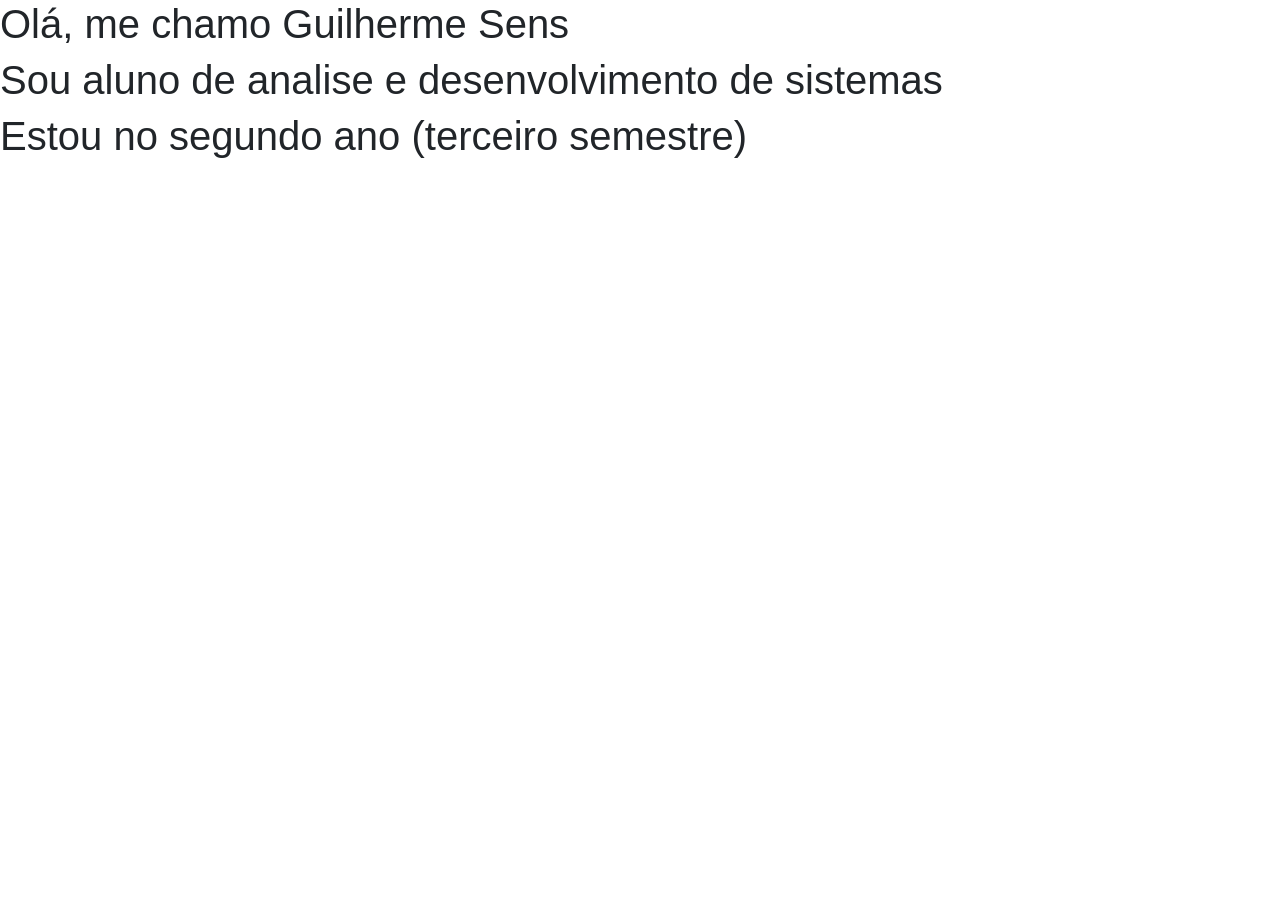
<file: bootstrap46/aula01/index.html>
<!doctype html>
<html lang="en">
  <head>
    
    <meta charset="utf-8">
    <meta name="viewport" content="width=device-width, initial-scale=1, shrink-to-fit=no">

    
    <link rel="stylesheet" href="https://cdn.jsdelivr.net/npm/bootstrap@4.6.2/dist/css/bootstrap.min.css" integrity="sha384-xOolHFLEh07PJGoPkLv1IbcEPTNtaed2xpHsD9ESMhqIYd0nLMwNLD69Npy4HI+N" crossorigin="anonymous">

    <title>Aprendendo Bootstrap 4.6 no UniSENAI</title>
  </head>
  <body>
    <h1>Olá, me chamo Guilherme Sens </h1>
    <h1> Sou aluno de analise e desenvolvimento de sistemas</h1>
    <h1>Estou no segundo ano (terceiro semestre)</h1>

   
    <script src="https://cdn.jsdelivr.net/npm/jquery@3.5.1/dist/jquery.slim.min.js" integrity="sha384-DfXdz2htPH0lsSSs5nCTpuj/zy4C+OGpamoFVy38MVBnE+IbbVYUew+OrCXaRkfj" crossorigin="anonymous"></script>
    <script src="https://cdn.jsdelivr.net/npm/bootstrap@4.6.2/dist/js/bootstrap.bundle.min.js" integrity="sha384-Fy6S3B9q64WdZWQUiU+q4/2Lc9npb8tCaSX9FK7E8HnRr0Jz8D6OP9dO5Vg3Q9ct" crossorigin="anonymous"></script>

    
  </body>
</html>
</file>
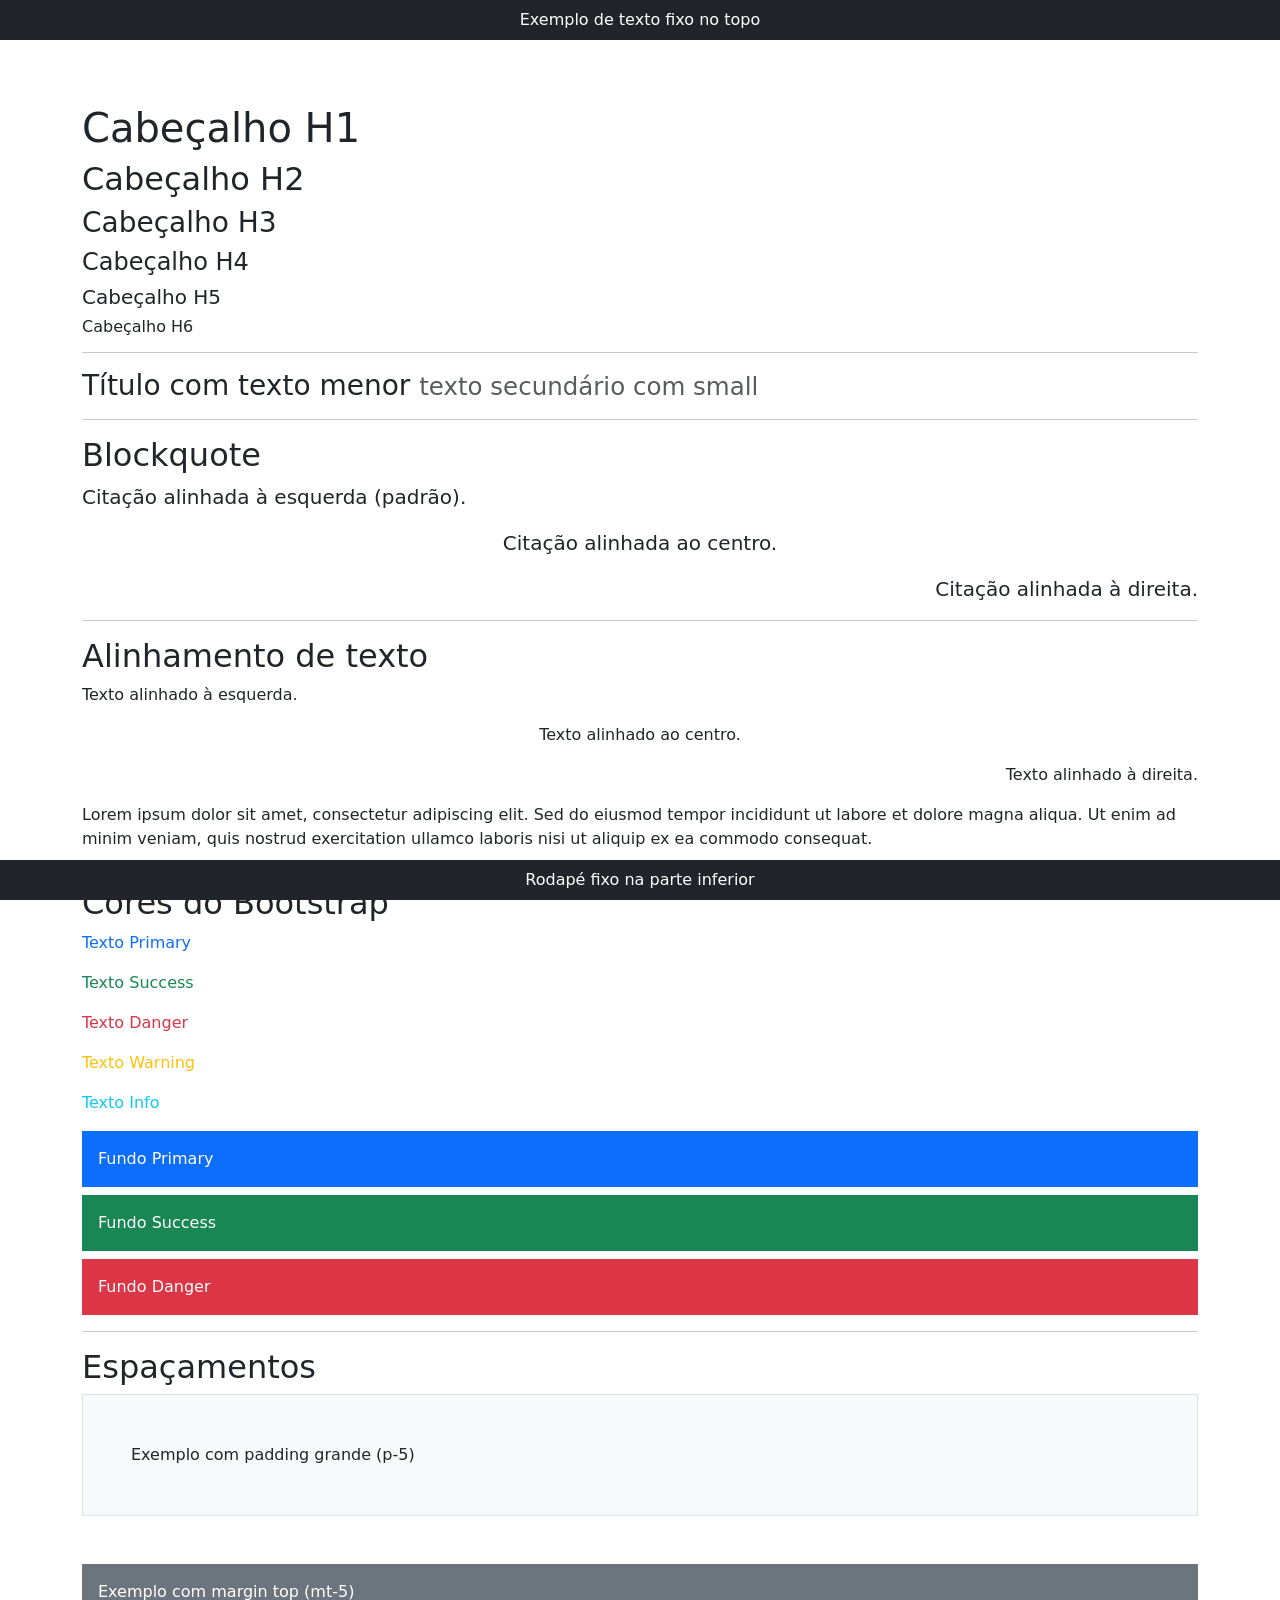
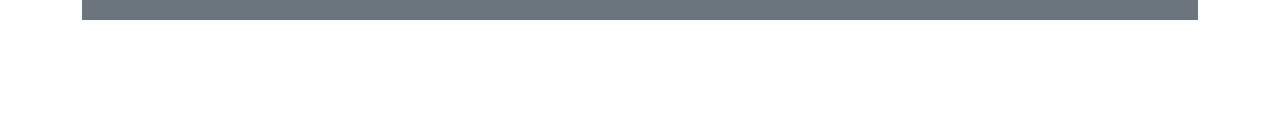
<file: bootstrap46/aula02/index.html>
<!DOCTYPE html>
<html lang="pt-br">
<head>
<meta charset="UTF-8">
<meta name="viewport" content="width=device-width, initial-scale=1.0">

<title>OT 02 - Bootstrap 46</title>


<link href="https://cdn.jsdelivr.net/npm/bootstrap@5.3.2/dist/css/bootstrap.min.css" rel="stylesheet">

</head>
<body class="p-4">


<div class="bg-dark text-white text-center p-2 fixed-top">
    Exemplo de texto fixo no topo
</div>

<div class="container" style="margin-top:80px; margin-bottom:80px;">

<h1 class="mt-4">Cabeçalho H1</h1>
<h2>Cabeçalho H2</h2>
<h3>Cabeçalho H3</h3>
<h4>Cabeçalho H4</h4>
<h5>Cabeçalho H5</h5>
<h6>Cabeçalho H6</h6>

<hr>

<h3>
Título com texto menor
<small class="text-muted">texto secundário com small</small>
</h3>

<hr>

<h2>Blockquote</h2>

<blockquote class="blockquote">
<p>Citação alinhada à esquerda (padrão).</p>
</blockquote>

<blockquote class="blockquote text-center">
<p>Citação alinhada ao centro.</p>
</blockquote>

<blockquote class="blockquote text-end">
<p>Citação alinhada à direita.</p>
</blockquote>

<hr>

<h2>Alinhamento de texto</h2>

<p class="text-start">
Texto alinhado à esquerda.
</p>

<p class="text-center">
Texto alinhado ao centro.
</p>

<p class="text-end">
Texto alinhado à direita.
</p>

<p class="text-justify">
Lorem ipsum dolor sit amet, consectetur adipiscing elit. Sed do eiusmod tempor
incididunt ut labore et dolore magna aliqua. Ut enim ad minim veniam,
quis nostrud exercitation ullamco laboris nisi ut aliquip ex ea commodo
consequat.
</p>

<hr>

<h2>Cores do Bootstrap</h2>

<p class="text-primary">Texto Primary</p>
<p class="text-success">Texto Success</p>
<p class="text-danger">Texto Danger</p>
<p class="text-warning">Texto Warning</p>
<p class="text-info">Texto Info</p>

<div class="p-3 mb-2 bg-primary text-white">Fundo Primary</div>
<div class="p-3 mb-2 bg-success text-white">Fundo Success</div>
<div class="p-3 mb-2 bg-danger text-white">Fundo Danger</div>

<hr>

<h2>Espaçamentos</h2>

<div class="p-5 bg-light border">
Exemplo com padding grande (p-5)
</div>

<div class="mt-5 p-3 bg-secondary text-white">
Exemplo com margin top (mt-5)
</div>

</div>


<div class="bg-dark text-white text-center p-2 fixed-bottom">
Rodapé fixo na parte inferior
</div>

</body>
</html>
</file>
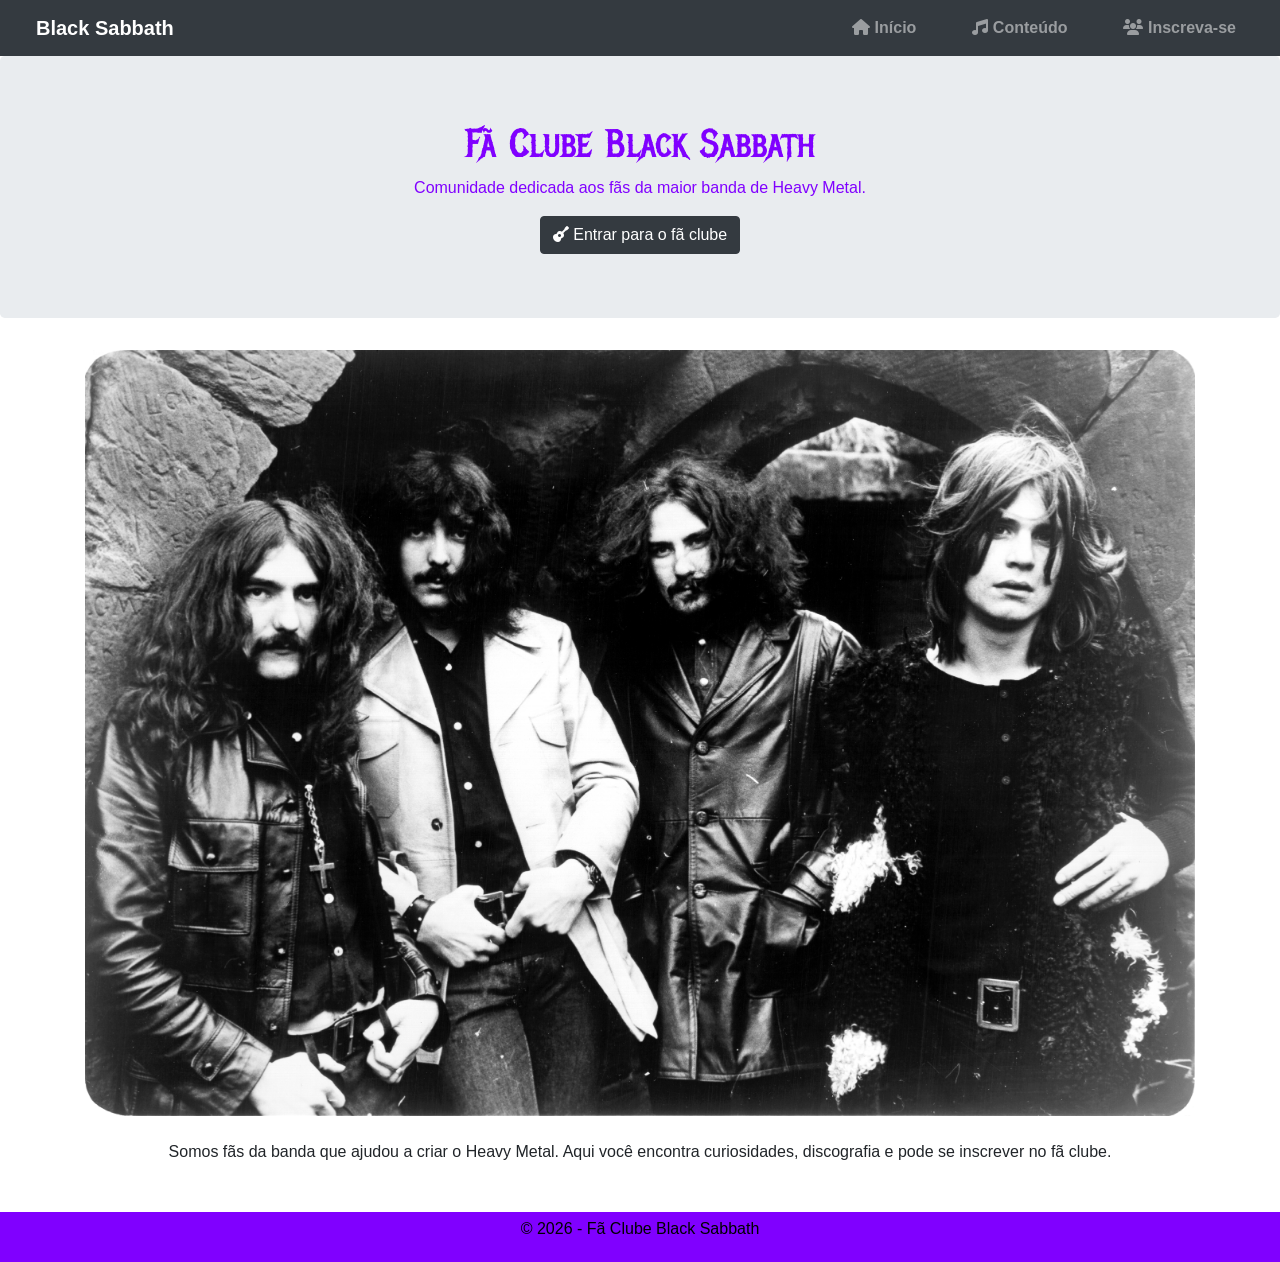
<file: bootstrap46/aula05/index.html>
<!DOCTYPE html>
<html lang="pt-br">
<head>

<meta charset="UTF-8">
<meta name="viewport" content="width=device-width, initial-scale=1">

<title>Fã Clube Black Sabbath</title>

<link rel="stylesheet" href="style.css">
<link href="https://fonts.googleapis.com/css2?family=Metal+Mania&display=swap" rel="stylesheet">

<link rel="stylesheet" href="https://cdn.jsdelivr.net/npm/bootstrap@4.6.2/dist/css/bootstrap.min.css">

<link rel="stylesheet" href="https://cdnjs.cloudflare.com/ajax/libs/font-awesome/6.5.0/css/all.min.css">

</head>

<body>

<nav class="navbar navbar-expand-lg navbar-dark bg-dark">

<a class="navbar-brand" href="#">Black Sabbath</a>

<button class="navbar-toggler" data-toggle="collapse" data-target="#menu">
<span class="navbar-toggler-icon"></span>
</button>

<div class="collapse navbar-collapse" id="menu">

<ul class="navbar-nav ml-auto">

<li class="nav-item">
<a class="nav-link" href="index.html"><i class="fa fa-home"></i> Início</a>
</li>

<li class="nav-item">
<a class="nav-link" href="conteudo.html"><i class="fa fa-music"></i> Conteúdo</a>
</li>

<li class="nav-item">
<a class="nav-link" href="inscricao.html"><i class="fa fa-users"></i> Inscreva-se</a>
</li>

</ul>

</div>
</nav>

<div class="jumbotron text-center">

<h1>Fã Clube Black Sabbath</h1>

<p>Comunidade dedicada aos fãs da maior banda de Heavy Metal.</p>

<a href="inscricao.html" class="btn btn-dark">
<i class="fas fa-guitar"></i> Entrar para o fã clube
</a>

</div>

<div class="container text-center">

<img src="imagem/Black_Sabbath_(1970).png" class="img-fluid">

<p class="mt-4">
Somos fãs da banda que ajudou a criar o Heavy Metal.
Aqui você encontra curiosidades, discografia e pode se inscrever no fã clube.
</p>

</div>

<footer class="text-center mt-5">

<p>&copy; 2026 - Fã Clube Black Sabbath</p>

</footer>

<script src="https://cdn.jsdelivr.net/npm/jquery@3.5.1/dist/jquery.slim.min.js"></script>

<script src="https://cdn.jsdelivr.net/npm/bootstrap@4.6.2/dist/js/bootstrap.bundle.min.js"></script>

</body>
</html>
</file>
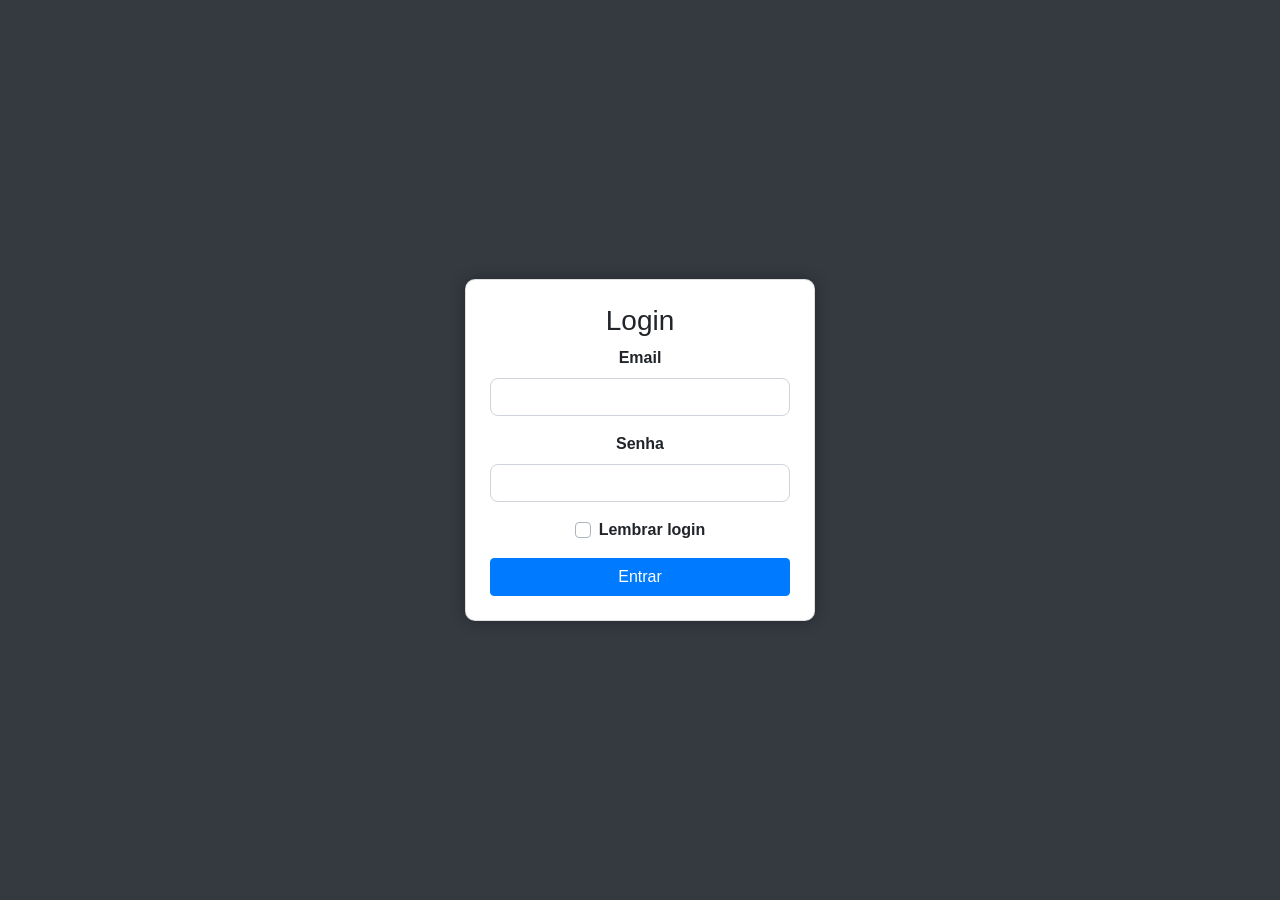
<file: bootstrap46/aula06/index.html>
<!DOCTYPE html>
<html lang="pt-br">
<head>
  <meta charset="UTF-8">
  <title>Login</title>

  
  <link rel="stylesheet" href="style.css">

  
  <link rel="stylesheet" href="https://cdn.jsdelivr.net/npm/bootstrap@4.6.2/dist/css/bootstrap.min.css">
</head>

<body class="bg-dark d-flex justify-content-center align-items-center" style="height:100vh;">

<div class="card p-4" style="width: 350px;">
  <h3 class="text-center">Login</h3>

  <form action="dashboard.html">
    <div class="form-group">
      <label>Email</label>
      <input type="email" class="form-control" required>
    </div>

    <div class="form-group">
      <label>Senha</label>
      <input type="password" class="form-control" required>
    </div>

    
    <div class="custom-control custom-checkbox mb-3">
      <input type="checkbox" class="custom-control-input" id="lembrar">
      <label class="custom-control-label" for="lembrar">Lembrar login</label>
    </div>

    <button class="btn btn-primary btn-block">Entrar</button>
  </form>
</div>

</body>
</html>
</file>
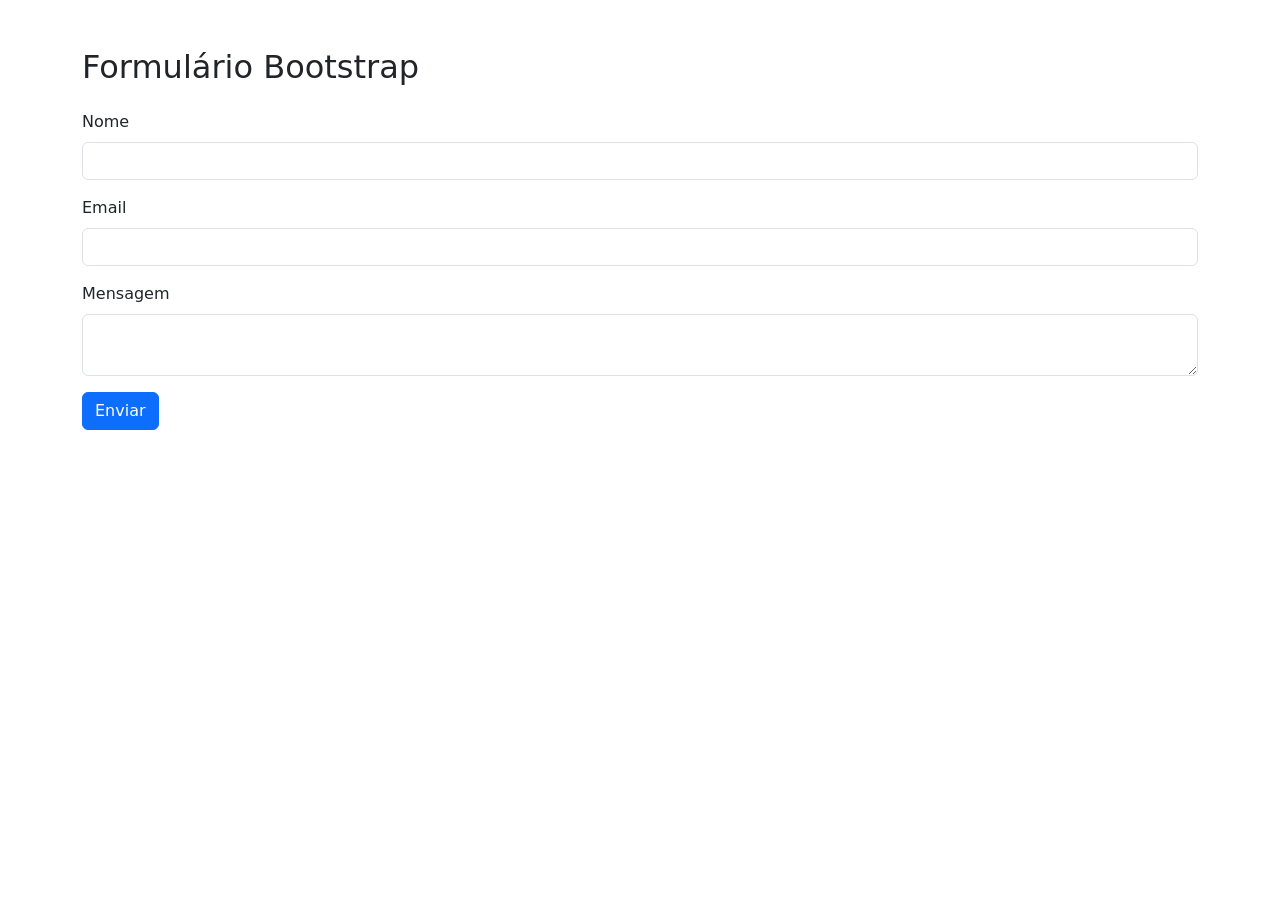
<file: bootstrap46/aula03/formulario.html>
<!DOCTYPE html>
<html lang="pt-br">
<head>

<meta charset="UTF-8">
<meta name="viewport" content="width=device-width, initial-scale=1">

<link href="https://cdn.jsdelivr.net/npm/bootstrap@5.3.2/dist/css/bootstrap.min.css" rel="stylesheet">

<title>Formulário</title>

</head>

<body>

<div class="container mt-5">

<h2 class="mb-4">Formulário Bootstrap</h2>

<form>

<div class="mb-3">

<label class="form-label">Nome</label>
<input type="text" class="form-control">

</div>

<div class="mb-3">

<label class="form-label">Email</label>
<input type="email" class="form-control">

</div>

<div class="mb-3">

<label class="form-label">Mensagem</label>
<textarea class="form-control"></textarea>

</div>

<button class="btn btn-primary">
Enviar
</button>

</form>

</div>

</body>
</html>
</file>
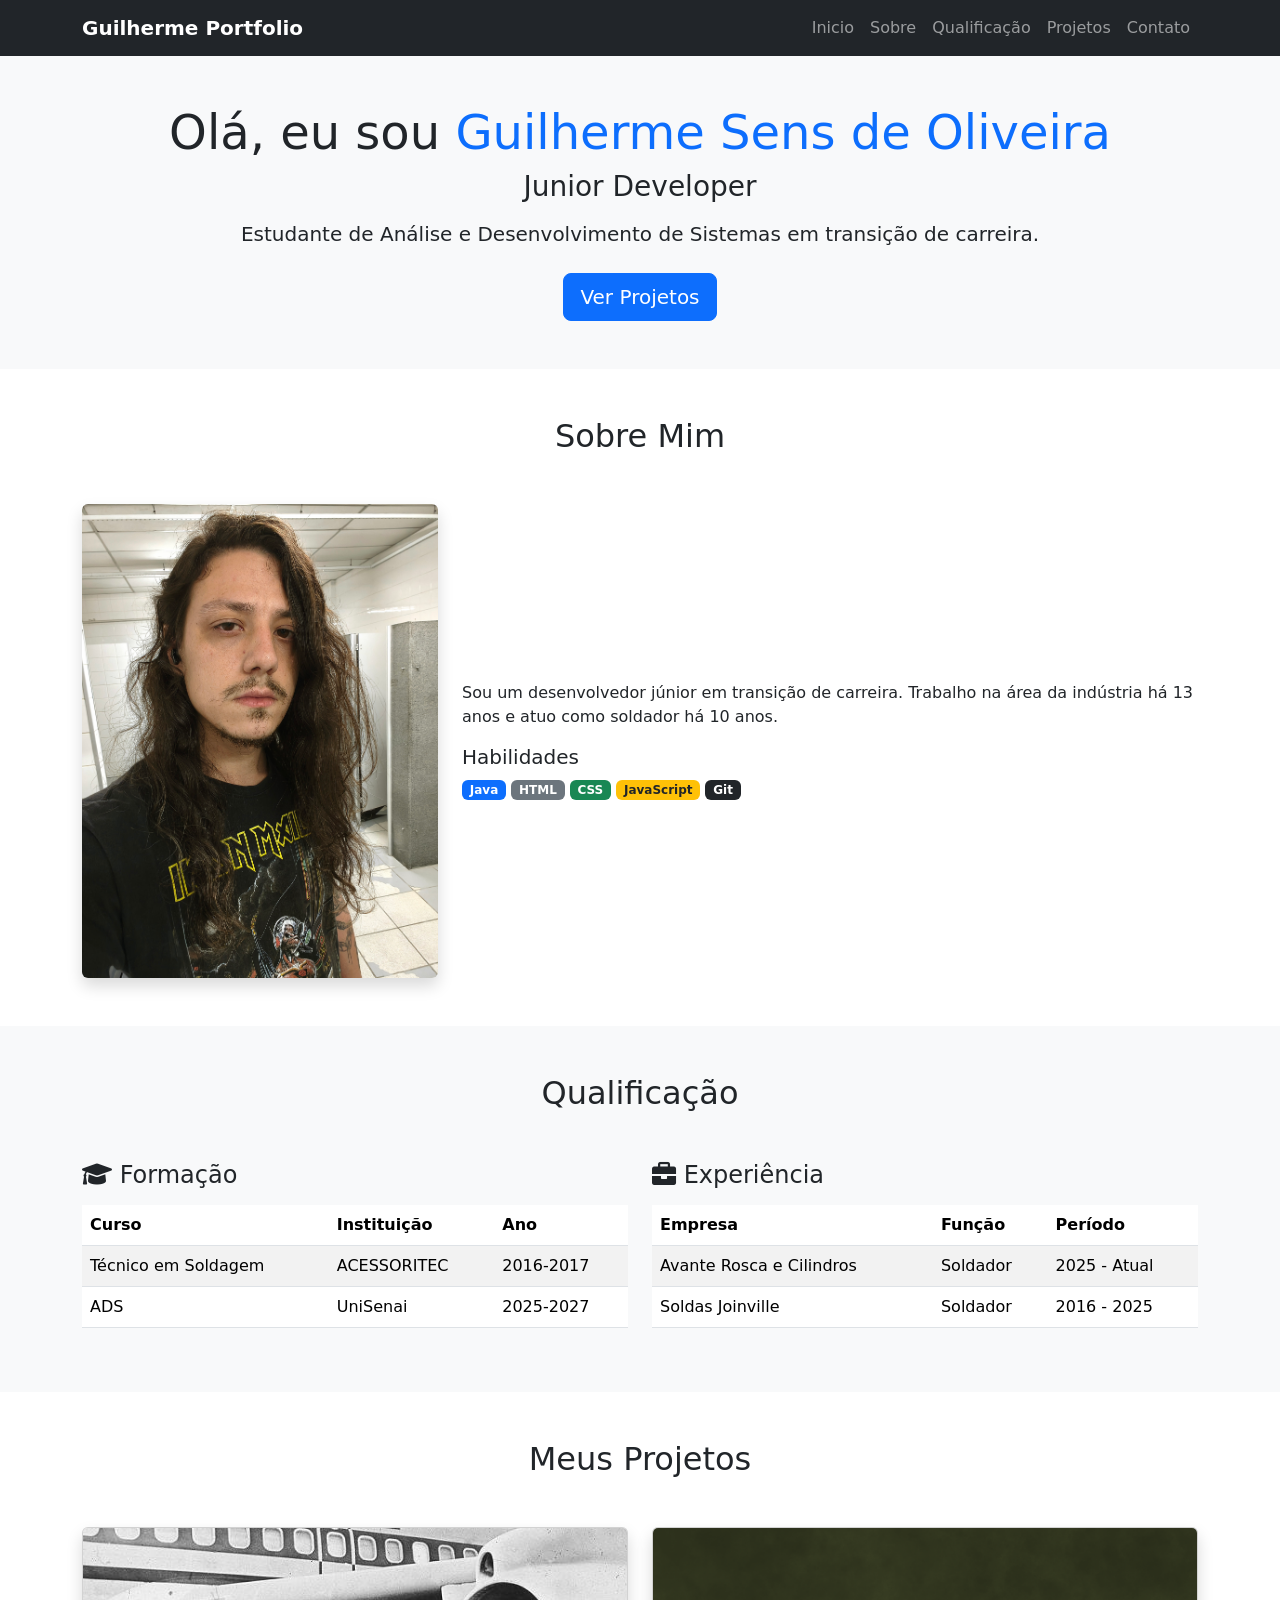
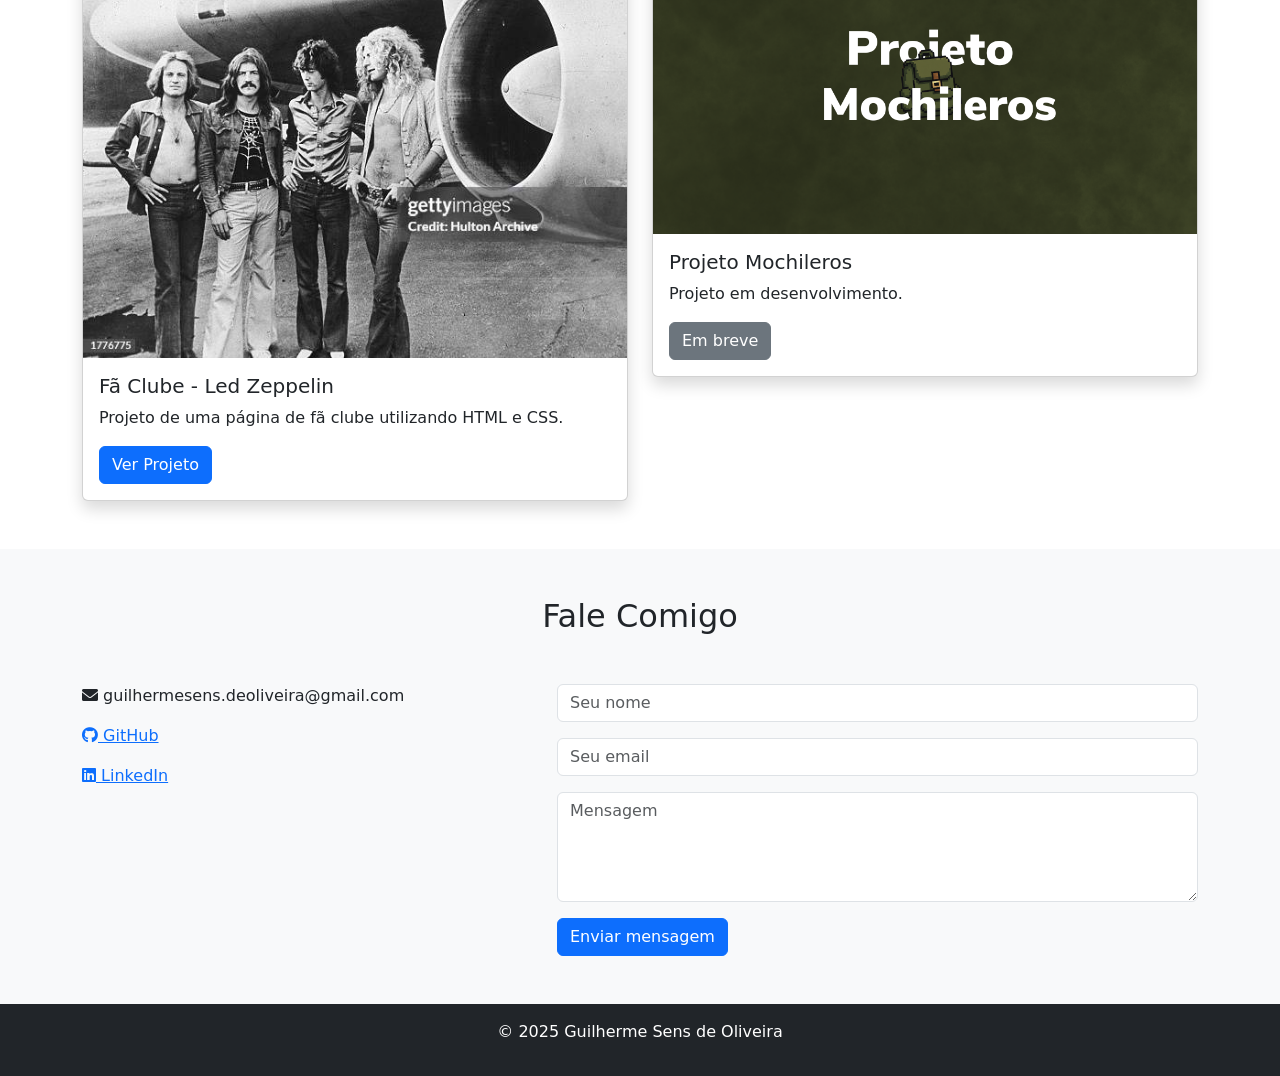
<file: bootstrap46/aula04/port.html>
<!DOCTYPE html>
<html lang="pt-BR">

<head>

<meta charset="UTF-8">
<meta name="viewport" content="width=device-width, initial-scale=1.0">

<title>Guilherme Portfolio</title>

<link href="https://cdn.jsdelivr.net/npm/bootstrap@5.3.2/dist/css/bootstrap.min.css" rel="stylesheet">

<link rel="stylesheet" href="https://cdnjs.cloudflare.com/ajax/libs/font-awesome/6.0.0/css/all.min.css">

</head>

<body>



<nav class="navbar navbar-expand-lg navbar-dark bg-dark">

<div class="container">

<a class="navbar-brand fw-bold" href="#">Guilherme Portfolio</a>

<button class="navbar-toggler" type="button" data-bs-toggle="collapse" data-bs-target="#menu">

<span class="navbar-toggler-icon"></span>

</button>

<div class="collapse navbar-collapse" id="menu">

<ul class="navbar-nav ms-auto">

<li class="nav-item">
<a class="nav-link" href="#home">Inicio</a>
</li>

<li class="nav-item">
<a class="nav-link" href="#about">Sobre</a>
</li>

<li class="nav-item">
<a class="nav-link" href="#qualification">Qualificação</a>
</li>

<li class="nav-item">
<a class="nav-link" href="#projects">Projetos</a>
</li>

<li class="nav-item">
<a class="nav-link" href="#contact">Contato</a>
</li>

</ul>

</div>

</div>

</nav>




<section id="home" class="bg-light text-center py-5">

<div class="container">

<h1 class="display-5">
Olá, eu sou <span class="text-primary">Guilherme Sens de Oliveira</span>
</h1>

<h3 class="mb-3">Junior Developer</h3>

<p class="lead">

Estudante de Análise e Desenvolvimento de Sistemas em transição de carreira.

</p>

<a href="#projects" class="btn btn-primary btn-lg mt-2">

Ver Projetos

</a>

</div>

</section>




<section id="about" class="py-5">

<div class="container">

<h2 class="text-center mb-5">Sobre Mim</h2>

<div class="row align-items-center">

<div class="col-md-4 text-center">

<img src="assets/img/gui.jpg" class="img-fluid rounded shadow">

</div>

<div class="col-md-8">

<p>

Sou um desenvolvedor júnior em transição de carreira.
Trabalho na área da indústria há 13 anos e atuo como soldador há 10 anos.

</p>

<h5 class="mt-3">Habilidades</h5>

<span class="badge bg-primary">Java</span>
<span class="badge bg-secondary">HTML</span>
<span class="badge bg-success">CSS</span>
<span class="badge bg-warning text-dark">JavaScript</span>
<span class="badge bg-dark">Git</span>

</div>

</div>

</div>

</section>




<section id="qualification" class="bg-light py-5">

<div class="container">

<h2 class="text-center mb-5">Qualificação</h2>

<div class="row">

<div class="col-md-6">

<h4 class="mb-3">
<i class="fas fa-graduation-cap"></i>
Formação
</h4>

<table class="table table-striped">

<thead>

<tr>

<th>Curso</th>
<th>Instituição</th>
<th>Ano</th>

</tr>

</thead>

<tbody>

<tr>

<td>Técnico em Soldagem</td>
<td>ACESSORITEC</td>
<td>2016-2017</td>

</tr>

<tr>

<td>ADS</td>
<td>UniSenai</td>
<td>2025-2027</td>

</tr>

</tbody>

</table>

</div>


<div class="col-md-6">

<h4 class="mb-3">
<i class="fas fa-briefcase"></i>
Experiência
</h4>

<table class="table table-striped">

<thead>

<tr>

<th>Empresa</th>
<th>Função</th>
<th>Período</th>

</tr>

</thead>

<tbody>

<tr>

<td>Avante Rosca e Cilindros</td>
<td>Soldador</td>
<td>2025 - Atual</td>

</tr>

<tr>

<td>Soldas Joinville</td>
<td>Soldador</td>
<td>2016 - 2025</td>

</tr>

</tbody>

</table>

</div>

</div>

</div>

</section>




<section id="projects" class="py-5">

<div class="container">

<h2 class="text-center mb-5">Meus Projetos</h2>

<div class="row g-4">


<div class="col-md-6">

<div class="card shadow">

<img src="assets/img/LED.jpg" class="card-img-top">

<div class="card-body">

<h5 class="card-title">Fã Clube - Led Zeppelin</h5>

<p class="card-text">

Projeto de uma página de fã clube utilizando HTML e CSS.

</p>

<a href="https://github.com/GuilhermeSens/Protejo-F--Clube" class="btn btn-primary">

Ver Projeto

</a>

</div>

</div>

</div>


<div class="col-md-6">

<div class="card shadow">

<img src="assets/img/projeto2.png" class="card-img-top">

<div class="card-body">

<h5 class="card-title">Projeto Mochileros</h5>

<p class="card-text">

Projeto em desenvolvimento.

</p>

<a href="#" class="btn btn-secondary">

Em breve

</a>

</div>

</div>

</div>

</div>

</div>

</section>




<section id="contact" class="bg-light py-5">

<div class="container">

<h2 class="text-center mb-5">Fale Comigo</h2>

<div class="row">

<div class="col-md-5">

<p>

<i class="fas fa-envelope"></i>
guilhermesens.deoliveira@gmail.com

</p>

<p>

<a href="https://github.com/GuilhermeSens">

<i class="fab fa-github"></i> GitHub

</a>

</p>

<p>

<a href="https://www.linkedin.com">

<i class="fab fa-linkedin"></i> LinkedIn

</a>

</p>

</div>


<div class="col-md-7">

<form>

<div class="mb-3">

<input type="text" class="form-control" placeholder="Seu nome">

</div>

<div class="mb-3">

<input type="email" class="form-control" placeholder="Seu email">

</div>

<div class="mb-3">

<textarea class="form-control" rows="4" placeholder="Mensagem"></textarea>

</div>

<button class="btn btn-primary">

Enviar mensagem

</button>

</form>

</div>

</div>

</div>

</section>


<footer class="bg-dark text-white text-center p-3">

<p>© 2025 Guilherme Sens de Oliveira</p>

</footer>


<script src="https://cdn.jsdelivr.net/npm/bootstrap@5.3.2/dist/js/bootstrap.bundle.min.js"></script>

</body>

</html>
</file>
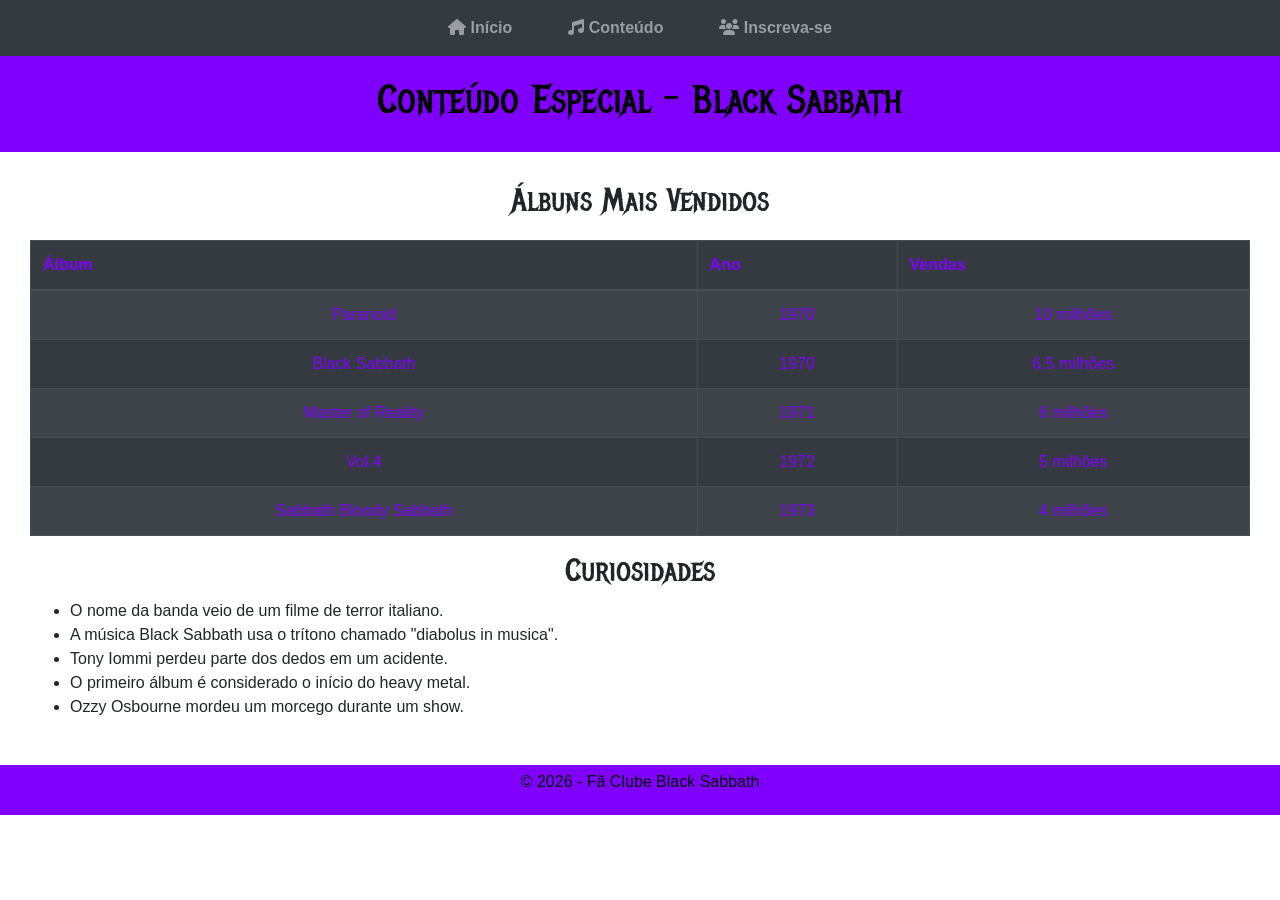
<file: bootstrap46/aula05/conteudo.html>
<!DOCTYPE html>
<html lang="pt-br">
<head>

<meta charset="UTF-8">
<meta name="viewport" content="width=device-width, initial-scale=1">

<title>Conteúdo - Fã Clube Black Sabbath</title>

<link rel="stylesheet" href="style.css">

<link href="https://fonts.googleapis.com/css2?family=Metal+Mania&display=swap" rel="stylesheet">

<link rel="stylesheet" href="https://cdn.jsdelivr.net/npm/bootstrap@4.6.2/dist/css/bootstrap.min.css">

<link rel="stylesheet" href="https://cdnjs.cloudflare.com/ajax/libs/font-awesome/6.5.0/css/all.min.css">

</head>

<body>

<nav class="navbar navbar-expand-lg navbar-dark bg-dark">

<div class="collapse navbar-collapse justify-content-center">

<ul class="navbar-nav">

<li class="nav-item">
<a class="nav-link" href="index.html">
<i class="fas fa-home"></i> Início
</a>
</li>

<li class="nav-item">
<a class="nav-link" href="conteudo.html">
<i class="fas fa-music"></i> Conteúdo
</a>
</li>

<li class="nav-item">
<a class="nav-link" href="inscricao.html">
<i class="fas fa-users"></i> Inscreva-se
</a>
</li>

</ul>

</div>

</nav>

<header>
<h1>Conteúdo Especial - Black Sabbath</h1>
</header>

<main>

  <h2 class="text-center">Álbuns Mais Vendidos</h2>

<table class="table table-dark table-striped">

<thead>
<tr>
<th>Álbum</th>
<th>Ano</th>
<th>Vendas</th>
</tr>
</thead>

<tbody>

<tr>
<td>Paranoid</td>
<td>1970</td>
<td>10 milhões</td>
</tr>

<tr>
<td>Black Sabbath</td>
<td>1970</td>
<td>6,5 milhões</td>
</tr>

<tr>
<td>Master of Reality</td>
<td>1971</td>
<td>6 milhões</td>
</tr>

<tr>
<td>Vol.4</td>
<td>1972</td>
<td>5 milhões</td>
</tr>

<tr>
<td>Sabbath Bloody Sabbath</td>
<td>1973</td>
<td>4 milhões</td>
</tr>

</tbody>

</table>

<h2 class="text-center">Curiosidades</h2>

<ul>

<li>O nome da banda veio de um filme de terror italiano.</li>

<li>A música Black Sabbath usa o trítono chamado "diabolus in musica".</li>

<li>Tony Iommi perdeu parte dos dedos em um acidente.</li>

<li>O primeiro álbum é considerado o início do heavy metal.</li>

<li>Ozzy Osbourne mordeu um morcego durante um show.</li>

</ul>

</main>

<footer>

<p>&copy; 2026 - Fã Clube Black Sabbath</p>

</footer>

<script src="https://cdn.jsdelivr.net/npm/jquery@3.5.1/dist/jquery.slim.min.js"></script>

<script src="https://cdn.jsdelivr.net/npm/bootstrap@4.6.2/dist/js/bootstrap.bundle.min.js"></script>

</body>
</html>
</file>
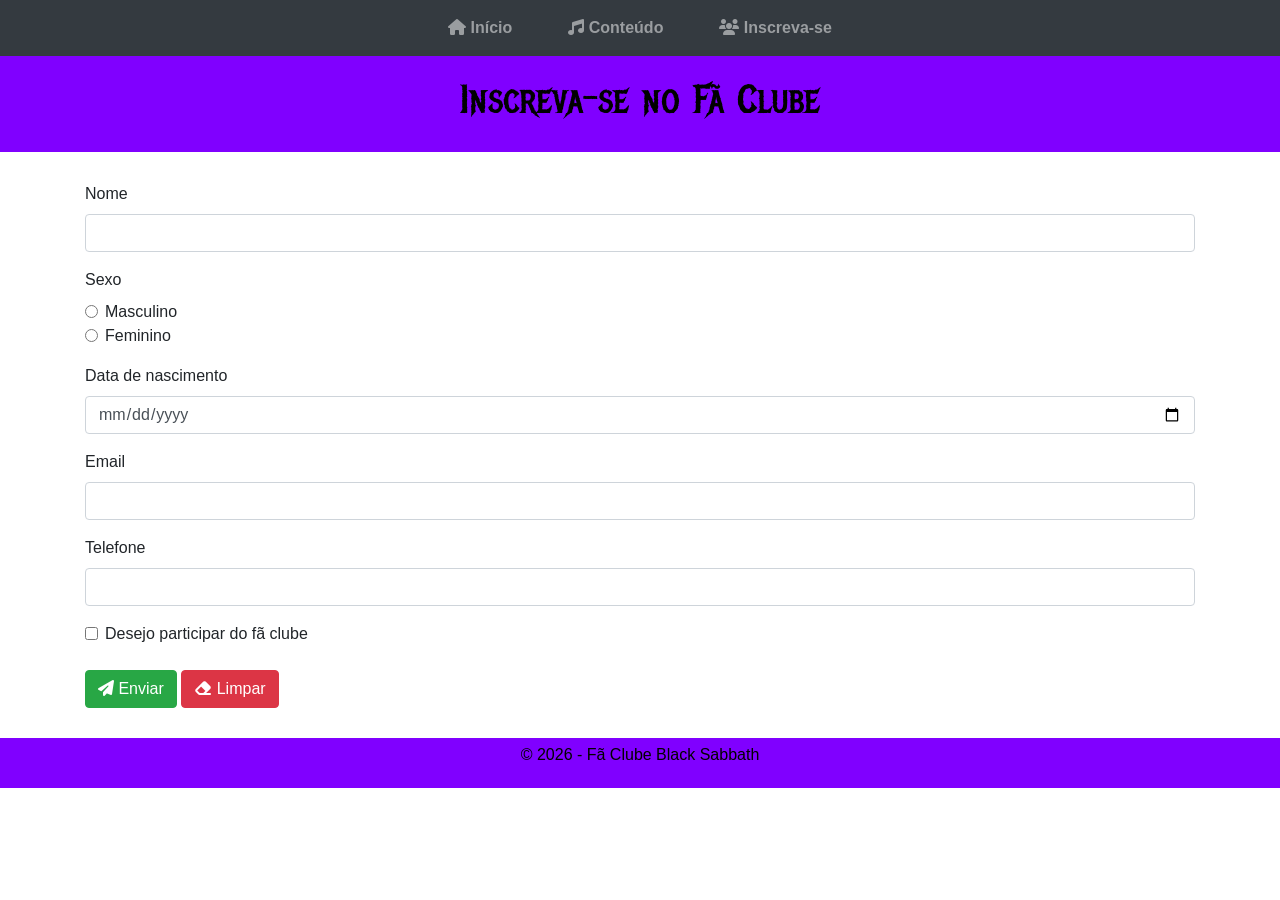
<file: bootstrap46/aula05/inscricao.html>
<!DOCTYPE html>
<html lang="pt-br">
<head>

<meta charset="UTF-8">
<meta name="viewport" content="width=device-width, initial-scale=1">

<title>Inscrição - Fã Clube</title>

<link rel="stylesheet" href="style.css">

<link href="https://fonts.googleapis.com/css2?family=Metal+Mania&display=swap" rel="stylesheet">

<link rel="stylesheet" href="https://cdn.jsdelivr.net/npm/bootstrap@4.6.2/dist/css/bootstrap.min.css">

<link rel="stylesheet" href="https://cdnjs.cloudflare.com/ajax/libs/font-awesome/6.5.0/css/all.min.css">

</head>

<body>

<nav class="navbar navbar-expand-lg navbar-dark bg-dark">

<div class="collapse navbar-collapse justify-content-center">

<ul class="navbar-nav">

<li class="nav-item">
<a class="nav-link" href="index.html">
<i class="fas fa-home"></i> Início
</a>
</li>

<li class="nav-item">
<a class="nav-link" href="conteudo.html">
<i class="fas fa-music"></i> Conteúdo
</a>
</li>

<li class="nav-item">
<a class="nav-link" href="inscricao.html">
<i class="fas fa-users"></i> Inscreva-se
</a>
</li>

</ul>

</div>

</nav>

<header>

<h1>Inscreva-se no Fã Clube</h1>

</header>

<main class="container">

<form>

<div class="form-group">

<label>Nome</label>

<input type="text" class="form-control" required>

</div>

<div class="form-group">

<label>Sexo</label>

<div class="form-check">

<input class="form-check-input" type="radio" name="sexo">

<label class="form-check-label">Masculino</label>

</div>

<div class="form-check">

<input class="form-check-input" type="radio" name="sexo">

<label class="form-check-label">Feminino</label>

</div>

</div>

<div class="form-group">

<label>Data de nascimento</label>

<input type="date" class="form-control">

</div>

<div class="form-group">

<label>Email</label>

<input type="email" class="form-control">

</div>

<div class="form-group">

<label>Telefone</label>

<input type="tel" class="form-control">

</div>

<div class="form-check">

<input class="form-check-input" type="checkbox">

<label class="form-check-label">

Desejo participar do fã clube

</label>

</div>

<br>

<button class="btn btn-success">

<i class="fas fa-paper-plane"></i> Enviar

</button>

<button class="btn btn-danger">

<i class="fas fa-eraser"></i> Limpar

</button>

</form>

</main>

<footer>

<p>&copy; 2026 - Fã Clube Black Sabbath</p>

</footer>

<script src="https://cdn.jsdelivr.net/npm/jquery@3.5.1/dist/jquery.slim.min.js"></script>

<script src="https://cdn.jsdelivr.net/npm/bootstrap@4.6.2/dist/js/bootstrap.bundle.min.js"></script>

</body>
</html>
</file>
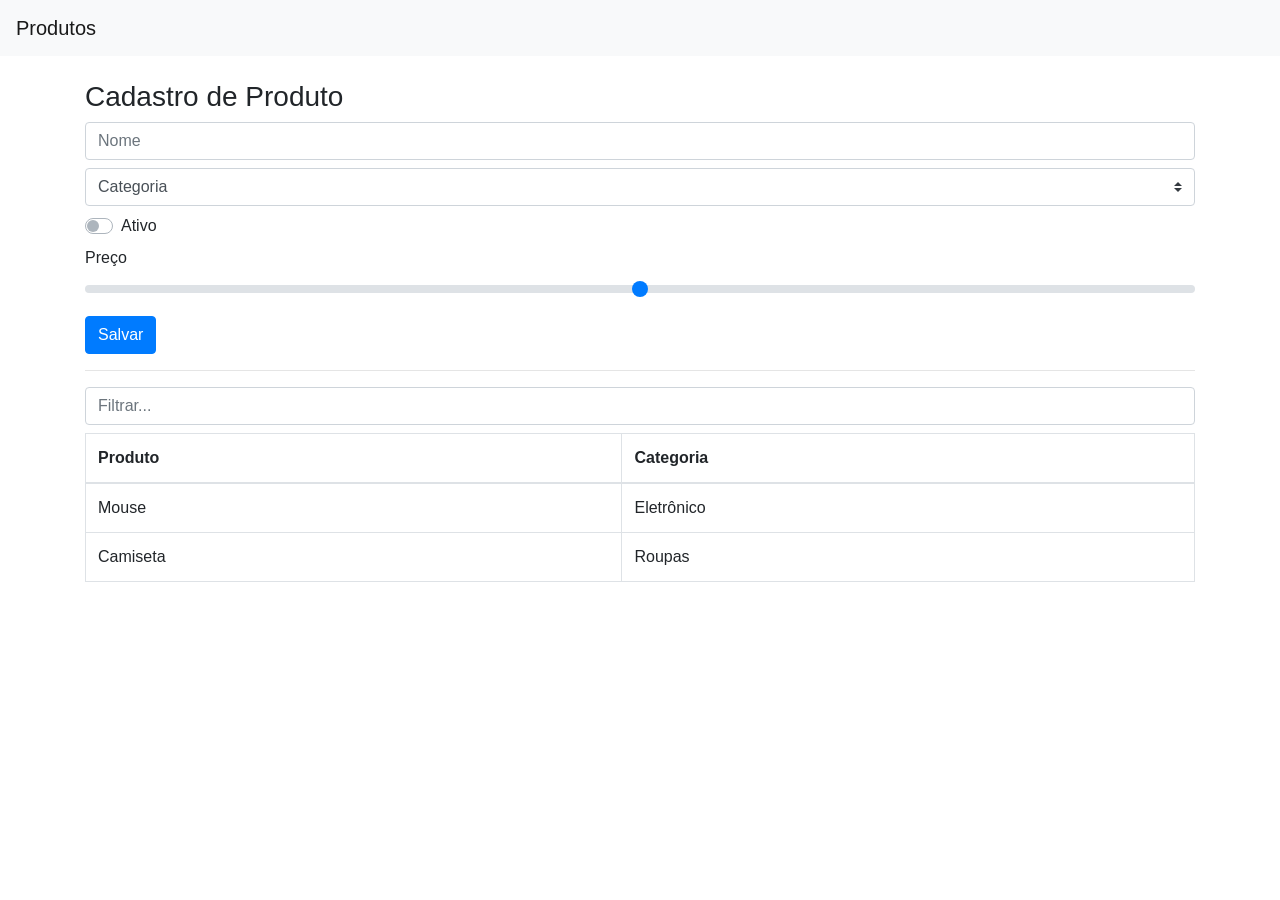
<file: bootstrap46/aula06/produtos.html>
<!DOCTYPE html>
<html lang="pt-br">
<head>
  <meta charset="UTF-8">
  <title>Produtos</title>

  <link rel="stylesheet" href="https://cdn.jsdelivr.net/npm/bootstrap@4.6.2/dist/css/bootstrap.min.css">
</head>

<body data-spy="scroll" data-target="#menu">

<nav id="menu" class="navbar navbar-light bg-light fixed-top">
  <a class="navbar-brand" href="#">Produtos</a>
</nav>

<div class="container" style="margin-top:80px;">

  <h3>Cadastro de Produto</h3>

  <form>
    <input class="form-control mb-2" placeholder="Nome">

    
    <select class="custom-select mb-2">
      <option>Categoria</option>
      <option>Eletrônico</option>
      <option>Roupas</option>
    </select>

    
    <div class="custom-control custom-switch mb-2">
      <input type="checkbox" class="custom-control-input" id="ativo">
      <label class="custom-control-label" for="ativo">Ativo</label>
    </div>

    
    <label>Preço</label>
    <input type="range" class="custom-range mb-3">

    <button class="btn btn-primary">Salvar</button>
  </form>

  <hr>

  
  <input class="form-control mb-2" id="filtro" placeholder="Filtrar...">

  <table class="table table-bordered">
    <thead>
      <tr>
        <th>Produto</th>
        <th>Categoria</th>
      </tr>
    </thead>
    <tbody id="tabela">
      <tr><td>Mouse</td><td>Eletrônico</td></tr>
      <tr><td>Camiseta</td><td>Roupas</td></tr>
    </tbody>
  </table>

</div>

<script>
document.getElementById("filtro").addEventListener("keyup", function() {
  let valor = this.value.toLowerCase();
  let linhas = document.querySelectorAll("#tabela tr");

  linhas.forEach(linha => {
    linha.style.display = linha.innerText.toLowerCase().includes(valor) ? "" : "none";
  });
});
</script>

</body>
</html>
</file>
<file: bootstrap46/aula05/style.css>
body {
  body {
    font-family: 'Metal Mania', cursive;
    margin: 0;
    padding: 0;
    background: #000;
    color: #8000ff;
    text-align: center;
  }
}

header {
  background-color: #8000ff;
  color: #000;
  padding: 20px;
  text-align: center;
}

nav a {
  margin: 0 20px;
  color: #000;
  text-decoration: none;
  font-weight: bold;
}

nav a:hover {
  color: #fff;
  transition: 0.3s;
}

main {
  padding: 30px;
}

table {
  width: 100%;
  border-collapse: collapse;
  margin-top: 20px;
  background-color: #111;
}

th, td {
  border: 1px solid #8000ff;
  padding: 10px;
  text-align: center;
  color: #8000ff;
}

tr:hover {
  background-color: #8000ff;
  color: #000;
  transition: 0.3s;
}

footer {
  background-color: #8000ff;
  color: #000;
  text-align: center;
  padding: 5px;
  position: relative;
  bottom: 0;
  width: 100%;
}

img {
  height: 550px;
  display: block;
  margin-left: auto;
  margin-right: auto;
}

.card{
  background:#111;
  border:1px solid #8000ff;
}

.jumbotron{
  background:#111;
  color:#8000ff;
}
h1, h2 {
  font-family: 'Metal Mania', cursive;
}
</file>
<file: bootstrap46/aula06/style.css>
/* Fonte geral */
body {
    font-family: 'Segoe UI', Tahoma, Geneva, Verdana, sans-serif;
}

/* Login */
.card {
    border-radius: 12px;
    box-shadow: 0 0 15px rgba(0,0,0,0.3);
}

/* Navbar */
.navbar {
    box-shadow: 0 2px 5px rgba(0,0,0,0.2);
}

/* Carousel */
.carousel img {
    border-radius: 10px;
}

/* Boxes do dashboard */
.d-flex div {
    border-radius: 10px;
    text-align: center;
    font-weight: bold;
}

/* Botões */
.btn {
    border-radius: 8px;
}

/* Tabela */
.table {
    background: white;
}

/* Input filtro */
#filtro {
    border-radius: 8px;
}

/* Formulário */
form input,
form select {
    border-radius: 8px !important;
}

/* Toast */
.toast {
    min-width: 200px;
}

/* Responsivo */
@media (max-width: 768px) {
    .d-flex {
        flex-direction: column;
    }

    .d-flex div {
        margin-bottom: 10px;
    }
}
</file>
